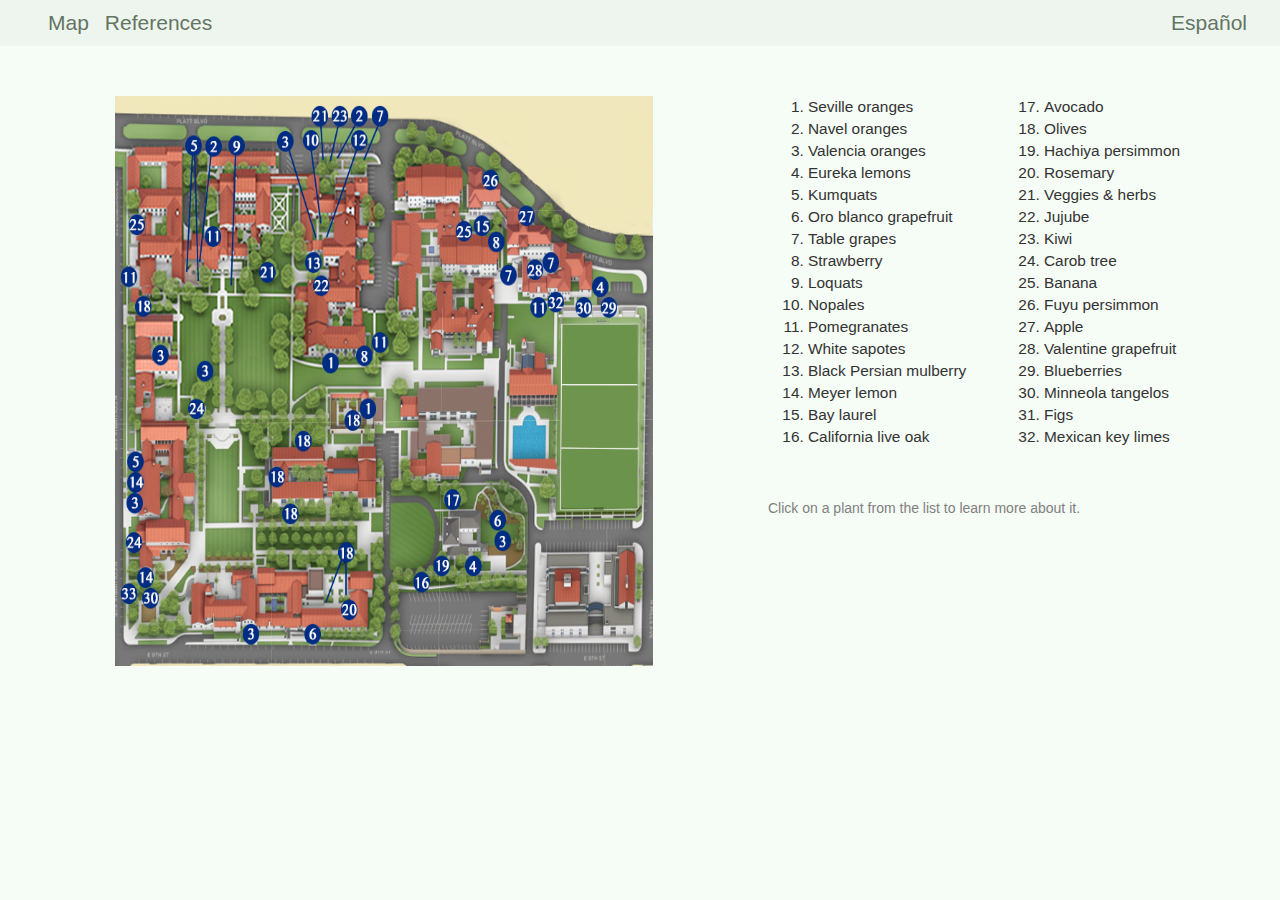
<file: index.html>
<!DOCTYPE html>
<html lang="en">

<head>

    <title>Scripps Edible Plant Map</title>
    <link rel="icon" href="">
    <meta charset="utf-8">
    <link rel="stylesheet" href="https://maxcdn.bootstrapcdn.com/bootstrap/3.4.0/css/bootstrap.min.css">
    <script src="https://ajax.googleapis.com/ajax/libs/jquery/3.3.1/jquery.min.js"></script>
    <script src="https://maxcdn.bootstrapcdn.com/bootstrap/3.4.0/js/bootstrap.min.js"></script>
    <link rel="stylesheet" type="text/css" href="style.css">
    <script src="index.js"></script>

    <!-- <script>
        var seville = "yo yo";


        function writeText(txt) {
            document.getElementById("desc").innerHTML = txt;
        }
    </script> -->


</head>

<body>
        <ul id="navbar">
            <li><a href="index.html">Map</a></li>
            <li><a href="bibliografia.pdf" target="_blank">References</a></li>
            <li>
                <a id="langbtn" href="indexes.html">Español</a>
            </li>
        </ul>
    </div>

    <div id="leftpanel">
        <img src="map.png" width="750" height="620">

        <!-- <map name="plantmap">
                <area shape="circle" coords="242, 310, 10"
                    onmouseover="writeText('Seville oranges')"/>
        </map> -->
    </div>

    <div id="rightpanel">
        <ol id="plantslist">
            <div style="float:left;">
                <li onclick="writeText(seville)">Seville oranges</li>
                <li onclick="writeText(navel)">Navel oranges</li>
                <li onclick="writeText(valencia)">Valencia oranges</li>
                <li onclick="writeText(eureka)">Eureka lemons</li>
                <li onclick="writeText(kumquat)">Kumquats</li>
                <li onclick="writeText(oro)">Oro blanco grapefruit</li>
                <li onclick="writeText(grape)">Table grapes</li>
                <li onclick="writeText(strawberry)">Strawberry</li>
                <li onclick="writeText(loquat)">Loquats</li>
                <li onclick="writeText(nopales)">Nopales</li>
                <li onclick="writeText(pomegranate)">Pomegranates</li>
                <li onclick="writeText(sapotes)">White sapotes</li>
                <li onclick="writeText(mulberry)">Black Persian mulberry</li>
                <li onclick="writeText(meyer)">Meyer lemon</li>
                <li onclick="writeText(laurel)">Bay laurel</li>
                <li onclick="writeText(oak)">California live oak</li>
            </div>
            <div style="float:right; margin-right: 100px;">
                <li onclick="writeText(avocado)">Avocado</li>
                <li onclick="writeText(olive)">Olives</li>
                <li onclick="writeText(hPersimmon)">Hachiya persimmon</li>
                <li onclick="writeText(rosemary)">Rosemary</li>
                <li onclick="writeText(veggie)">Veggies & herbs</li>
                <li onclick="writeText(jujuba)">Jujube</li>
                <li onclick="writeText(kiwi)">Kiwi</li>
                <li onclick="writeText(carob)">Carob tree</li>
                <li onclick="writeText(banana)">Banana</li>
                <li onclick="writeText(fPersimmon)">Fuyu persimmon</li>
                <li onclick="writeText(apple)">Apple</li>
                <li onclick="writeText(valentine)">Valentine grapefruit</li>
                <li onclick="writeText(blueberry)">Blueberries</li>
                <li onclick="writeText(minneola)">Minneola tangelos</li>
                <li onclick="writeText(fig)">Figs</li>
                <li onclick="writeText(lime)">Mexican key limes</li>
            </div>
        </ol>
    </div>

    <div id="bottompanel">
        <p id="desc">Click on a plant from the list to learn more about it.</p>
    </div>

    <!-- <script>
            function showCoords(event) {
                var x = event.clientX;
                var y = event.clientY;
                var coords = "X coords: " + (x - 130) + ", Y coords: " + (y - 95);
                console.log(coords);
            }
    </script> -->


</html>
</file>
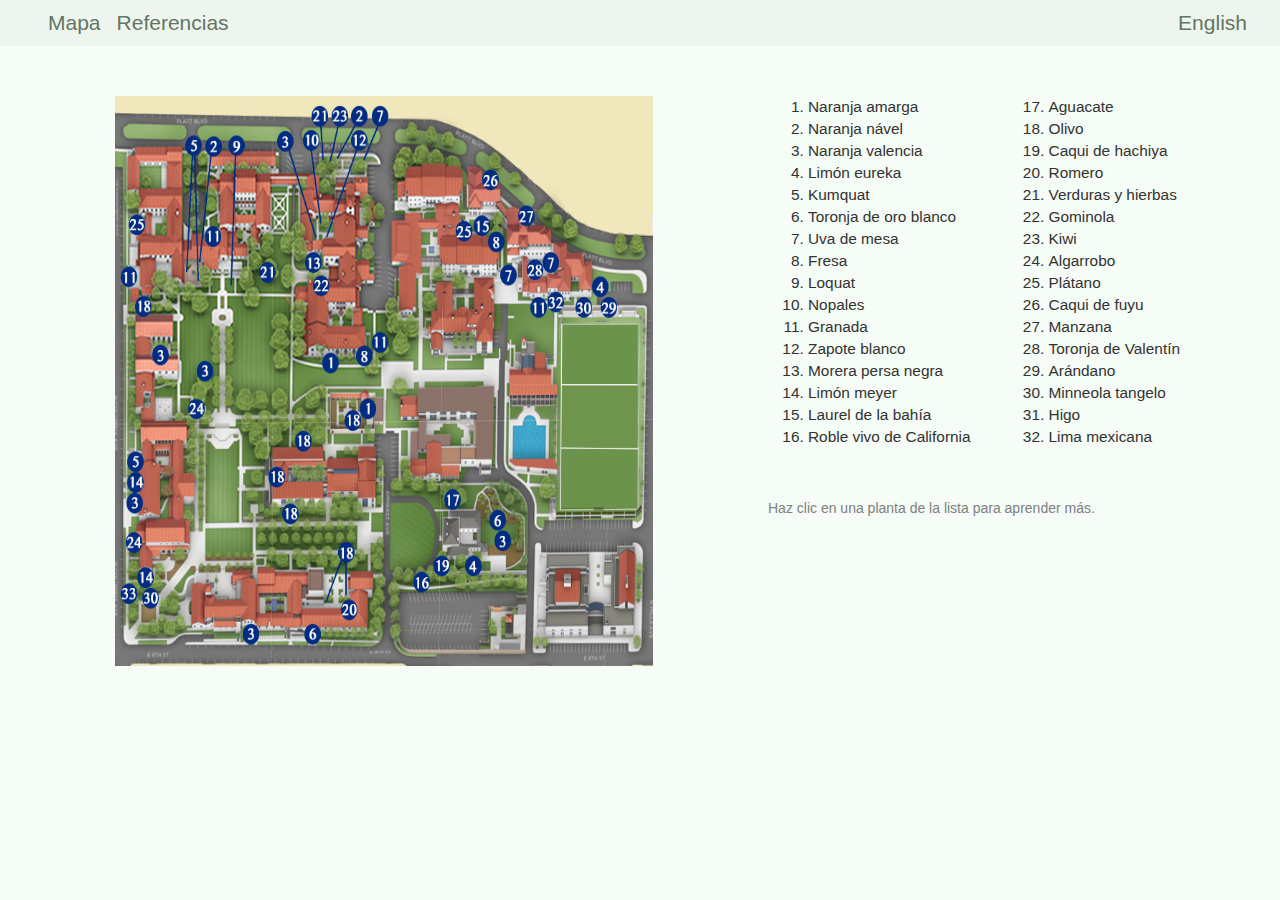
<file: indexes.html>
<!DOCTYPE html>
<html lang="es">

<head>

    <title>Plantas comestibles de Scripps</title>
    <link rel="icon" href="">
    <meta charset="utf-8">
    <link rel="stylesheet" href="https://maxcdn.bootstrapcdn.com/bootstrap/3.4.0/css/bootstrap.min.css">
    <script src="https://ajax.googleapis.com/ajax/libs/jquery/3.3.1/jquery.min.js"></script>
    <script src="https://maxcdn.bootstrapcdn.com/bootstrap/3.4.0/js/bootstrap.min.js"></script>
    <link rel="stylesheet" type="text/css" href="style.css">
    <script src="indexes.js"></script>

    <!-- <script>
        var seville = "yo yo";


        function writeText(txt) {
            document.getElementById("desc").innerHTML = txt;
        }
    </script> -->


</head>

<body>
        <ul id="navbar">
            <li><a href="indexes.html">Mapa</a></li>
            <li><a href="bibliografia.pdf" target="_blank">Referencias</a></li>
            <li>
                <a id="langbtn" href="index.html">English</a>
            </li>
        </ul>
    </div>

    <div id="leftpanel">
        <img src="map.png" width="750" height="620">

        <!-- <map name="plantmap">
                <area shape="circle" coords="242, 310, 10"
                    onmouseover="writeText('Seville oranges')"/>
        </map> -->
    </div>

    <div id="rightpanel">
        <ol id="plantslist">
            <div style="float:left;">
                <li onclick="writeText(seville)">Naranja amarga</li>
                <li onclick="writeText(navel)">Naranja nável</li>
                <li onclick="writeText(valencia)">Naranja valencia</li>
                <li onclick="writeText(eureka)">Limón eureka</li>
                <li onclick="writeText(kumquat)">Kumquat</li>
                <li onclick="writeText(oro)">Toronja de oro blanco</li>
                <li onclick="writeText(grape)">Uva de mesa</li>
                <li onclick="writeText(strawberry)">Fresa</li>
                <li onclick="writeText(loquat)">Loquat</li>
                <li onclick="writeText(nopales)">Nopales</li>
                <li onclick="writeText(pomegranate)">Granada</li>
                <li onclick="writeText(sapotes)">Zapote blanco</li>
                <li onclick="writeText(mulberry)">Morera persa negra</li>
                <li onclick="writeText(meyer)">Limón meyer</li>
                <li onclick="writeText(laurel)">Laurel de la bahía</li>
                <li onclick="writeText(oak)">Roble vivo de California</li>
            </div>
            <div style="float:right; margin-right: 100px;">
                <li onclick="writeText(avocado)">Aguacate</li>
                <li onclick="writeText(olive)">Olivo</li>
                <li onclick="writeText(hPersimmon)">Caqui de hachiya</li>
                <li onclick="writeText(rosemary)">Romero</li>
                <li onclick="writeText(veggie)">Verduras y hierbas</li>
                <li onclick="writeText(jujuba)">Gominola</li>
                <li onclick="writeText(kiwi)">Kiwi</li>
                <li onclick="writeText(carob)">Algarrobo</li>
                <li onclick="writeText(banana)">Plátano</li>
                <li onclick="writeText(fPersimmon)">Caqui de fuyu</li>
                <li onclick="writeText(apple)">Manzana</li>
                <li onclick="writeText(valentine)">Toronja de Valentín</li>
                <li onclick="writeText(blueberry)">Arándano</li>
                <li onclick="writeText(minneola)">Minneola tangelo</li>
                <li onclick="writeText(fig)">Higo</li>
                <li onclick="writeText(lime)">Lima mexicana</li>
            </div>
        </ol>
    </div>

    <div id="bottompanel">
        <p id="desc">Haz clic en una planta de la lista para aprender más.</p>
    </div>

    <!-- <script>
            function showCoords(event) {
                var x = event.clientX;
                var y = event.clientY;
                var coords = "X coords: " + (x - 130) + ", Y coords: " + (y - 95);
                console.log(coords);
            }
    </script> -->


</html>
</file>
<file: style.css>
body
{
    background-color: rgb(246, 252, 246);
    font-family: "Trebuchet MS", Helvetica, sans-serif;
}

.button
{
    background-color: rgb(241, 250, 241);
}

.button:hover
{
    background-color: rgb(196, 214, 196);
}

ul
{
    list-style-type: none;
    margin: 0;
    overflow: hidden;
}

ol
{
    font-size: 110%;
}

li a
{
    float: left;
    display: block;
    color:rgb(99, 117, 99);
    padding: 8px;
    text-align: center;
    text-decoration: none;
}

li a:hover
{
    background-color: rgb(131, 170, 131);
    color: white;
}

img
{
    display: block;
    padding-top: 50px;
    margin-left: auto;
    margin-right: auto;
    width: 70%;
}

p
{
    color: gray;
}

#navbar
{
    background-color: rgb(238, 245, 238);
    width: 100%;
    font-size: 150%;
}

#langbtn
{
    float: right;
    margin-right: 25px;
}

#leftpanel
{
    float: left;
    width: 60%;
    height: 100%;
    padding-bottom: 10px;

}

#rightpanel
{
    float: right;
    width: 40%;
    height: 100%;
    padding-bottom: 50px;
}

#bottompanel
{
    float: bottom;
    margin-left: 40px;
    margin-right: 60px;
}

#plantslist
{
    padding-top:50px;
}

/* #plantslist li
{
    padding: 4px;
} */

#plantslist li:hover
{
    color: gray;
}

#plantslist li:active
{
    color: rgb(185, 185, 185);
}
</file>
